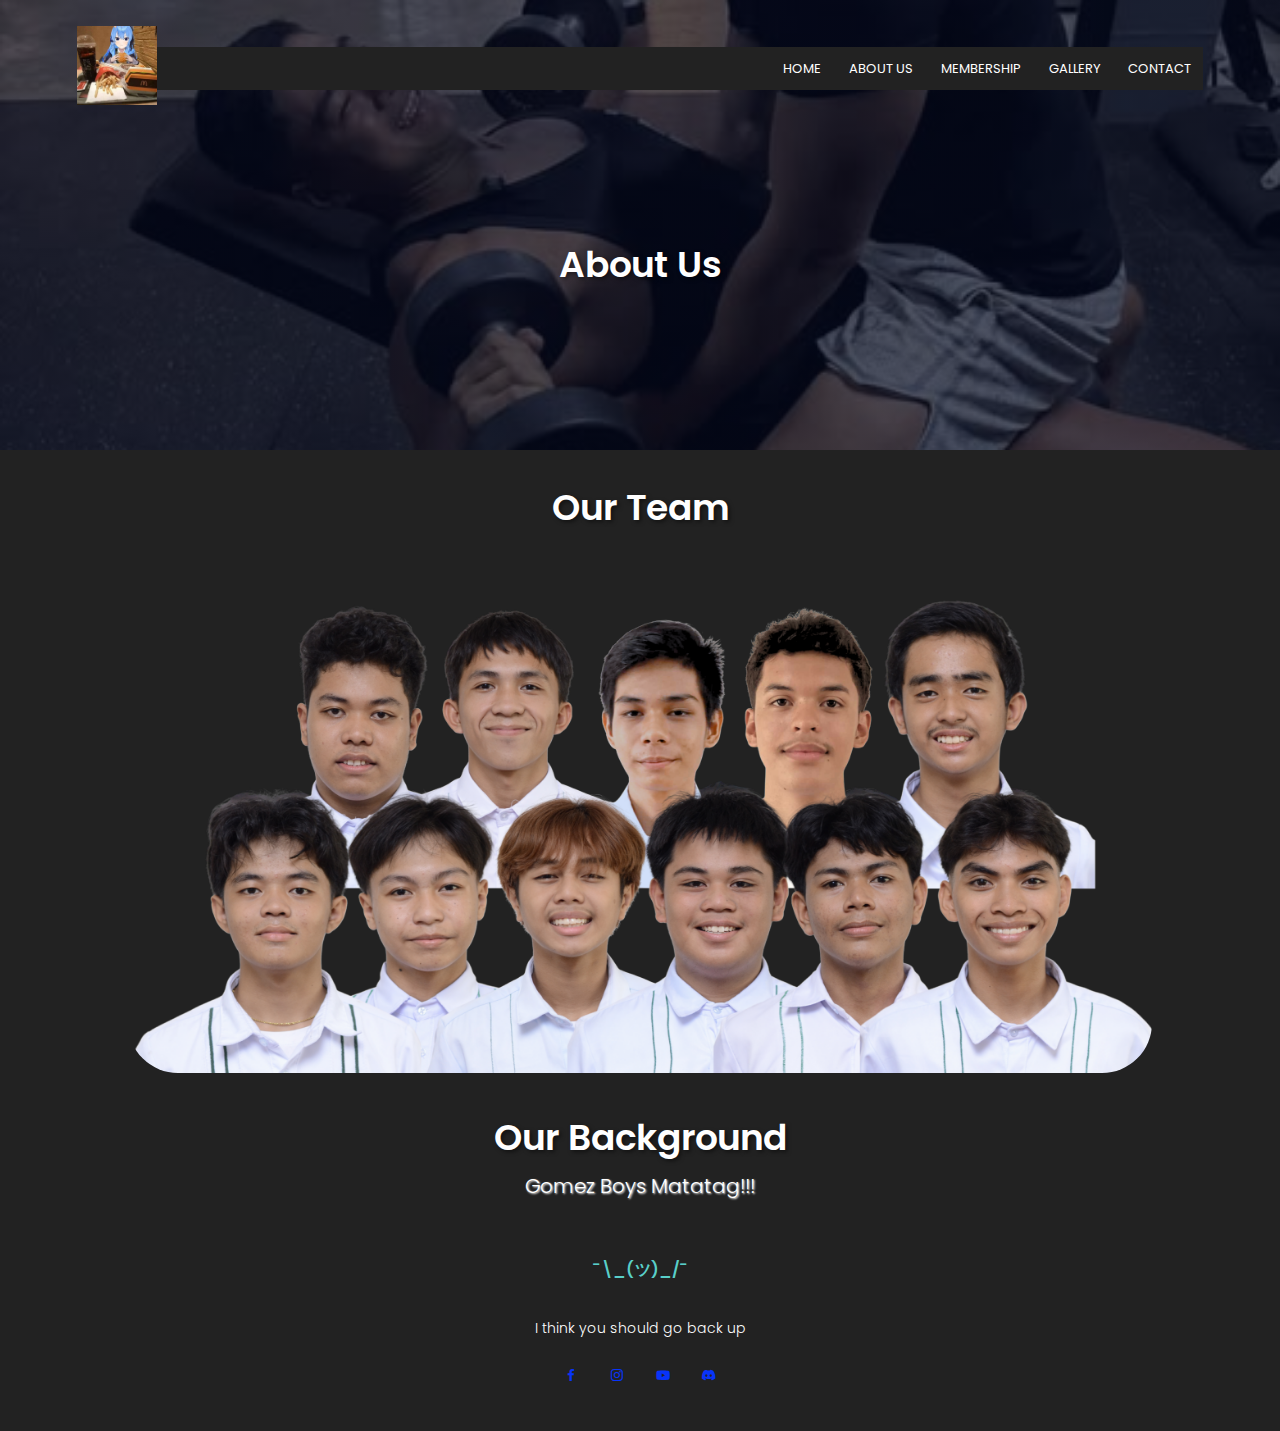
<file: about.html>
<!DOCTYPE html>
<html lang="en">
<head>
    <meta charset="UTF-8">
    <meta name="viewport" content="width=device-width, initial-scale=1.0">
    <title>FITT Life</title>
    <link rel="stylesheet" href="style.css">
    <link rel="preconnect" href="https://fonts.googleapis.com">
    <link rel="preconnect" href="https://fonts.gstatic.com" crossorigin>
    <link href="https://fonts.googleapis.com/css2?family=Poppins:wght@100;200;300;400;600;700&display=swap" rel="stylesheet">
    <link href='https://unpkg.com/boxicons@2.1.4/css/boxicons.min.css' rel='stylesheet'>
</head>
<body>
    <section class="sub-header">
        <nav>
            <a href="index.html"><img src="images/logo.png"></a>
            <div class="nav-links" id="navLinks">
                <i class='bx bx-x' onclick="hideMenu()"></i>
                <ul>
                    <li><a href="index.html">HOME</a></li>
                    <li><a href="about.html">ABOUT US</a></li>
                    <li><a href="membership.html">MEMBERSHIP</a></li>
                    <li><a href="blog.html">GALLERY</a></li>
                    <li><a href="contact.html">CONTACT</a></li>
                </ul>
            </div>
            <i class='bx bx-menu' onclick="showMenu()"></i>
        </nav>
        <h1>About Us</h1>
  </section>
  <!--Team-->
<section class="team">
    <h1>Our Team</h1>
    <div class="row">
        <div class="team-col">
            <img src="images/cert.png">
        </div>
    </div>
</section>
<!--Who?-->
<section class="who">
    <h1>Our Background</h1>
    <p>Gomez Boys Matatag!!!</p>
</section>
<!--Footer-->
<section class="footer">
    <h4>¯\_(ツ)_/¯</h4>
    <p>I think you should go back up</p>
    <div class="icons">
        <a href="https://www.youtube.com/watch?v=xvFZjo5PgG0"><i class='bx bxl-facebook'></i></a>
        <a href="https://www.youtube.com/watch?v=xvFZjo5PgG0"><i class='bx bxl-instagram'></i></a>
        <a href="https://www.youtube.com/watch?v=xvFZjo5PgG0"><i class='bx bxl-youtube'></i></a>
        <a href="https://www.youtube.com/watch?v=xvFZjo5PgG0"><i class='bx bxl-discord-alt'></i></a>
    </div>
</section>
<!--JavaScript-->
<script>
    var navLinks = document.getElementById("navLinks");
    function showMenu(){
        navLinks.style.right = "0";
    }
    function hideMenu(){
        navLinks.style.right = "-200px";
    }
</script>
</body>
</html>
</file>
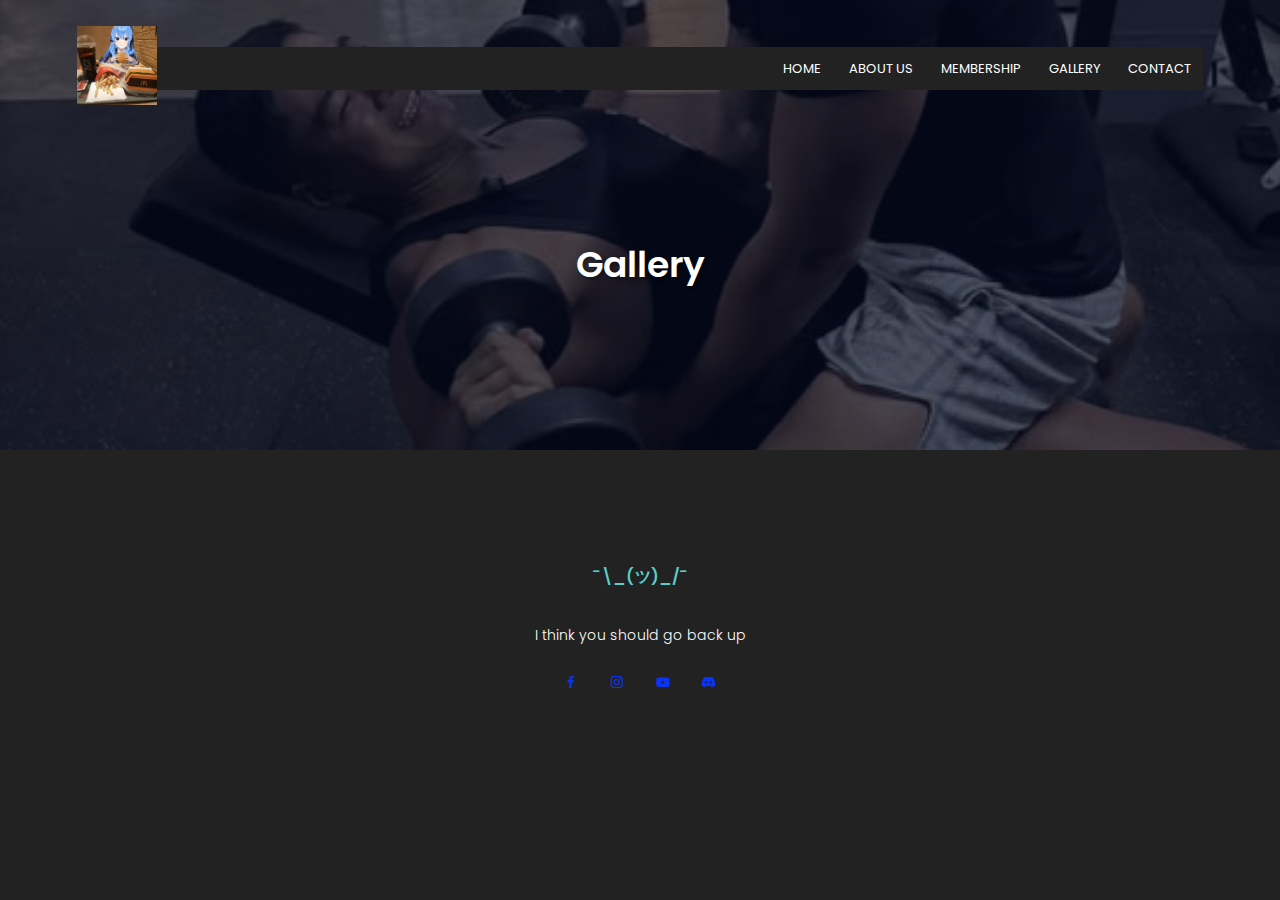
<file: blog.html>
<!DOCTYPE html>
<html lang="en">
<head>
    <meta charset="UTF-8">
    <meta name="viewport" content="width=device-width, initial-scale=1.0">
    <title>FITT Life</title>
    <link rel="stylesheet" href="style.css">
    <link rel="preconnect" href="https://fonts.googleapis.com">
    <link rel="preconnect" href="https://fonts.gstatic.com" crossorigin>
    <link href="https://fonts.googleapis.com/css2?family=Poppins:wght@100;200;300;400;600;700&display=swap" rel="stylesheet">
    <link href='https://unpkg.com/boxicons@2.1.4/css/boxicons.min.css' rel='stylesheet'>
</head>
<body>
    <section class="sub-header">
        <nav>
            <a href="index.html"><img src="images/logo.png"></a>
            <div class="nav-links" id="navLinks">
                <i class='bx bx-x' onclick="hideMenu()"></i>
                <ul>
                    <li><a href="index.html">HOME</a></li>
                    <li><a href="about.html">ABOUT US</a></li>
                    <li><a href="membership.html">MEMBERSHIP</a></li>
                    <li><a href="blog.html">GALLERY</a></li>
                    <li><a href="contact.html">CONTACT</a></li>
                </ul>
            </div>
            <i class='bx bx-menu' onclick="showMenu()"></i>
        </nav>
        <h1>Gallery</h1>
  </section>
<!--Images-->
    <section class="galim">
        <a img="images/cta.gif">
    </section>
<!--Footer-->
<section class="footer">
    <h4>¯\_(ツ)_/¯</h4>
    <p>I think you should go back up</p>
    <div class="icons">
        <a href="https://www.youtube.com/watch?v=xvFZjo5PgG0"><i class='bx bxl-facebook'></i></a>
        <a href="https://www.youtube.com/watch?v=xvFZjo5PgG0"><i class='bx bxl-instagram'></i></a>
        <a href="https://www.youtube.com/watch?v=xvFZjo5PgG0"><i class='bx bxl-youtube'></i></a>
        <a href="https://www.youtube.com/watch?v=xvFZjo5PgG0"><i class='bx bxl-discord-alt'></i></a>
    </div>
</section>
<!--JavaScript-->
<script>
    var navLinks = document.getElementById("navLinks");
    function showMenu(){
        navLinks.style.right = "0";
    }
    function hideMenu(){
        navLinks.style.right = "-200px";
    }
</script>
</body>
</html>
</file>
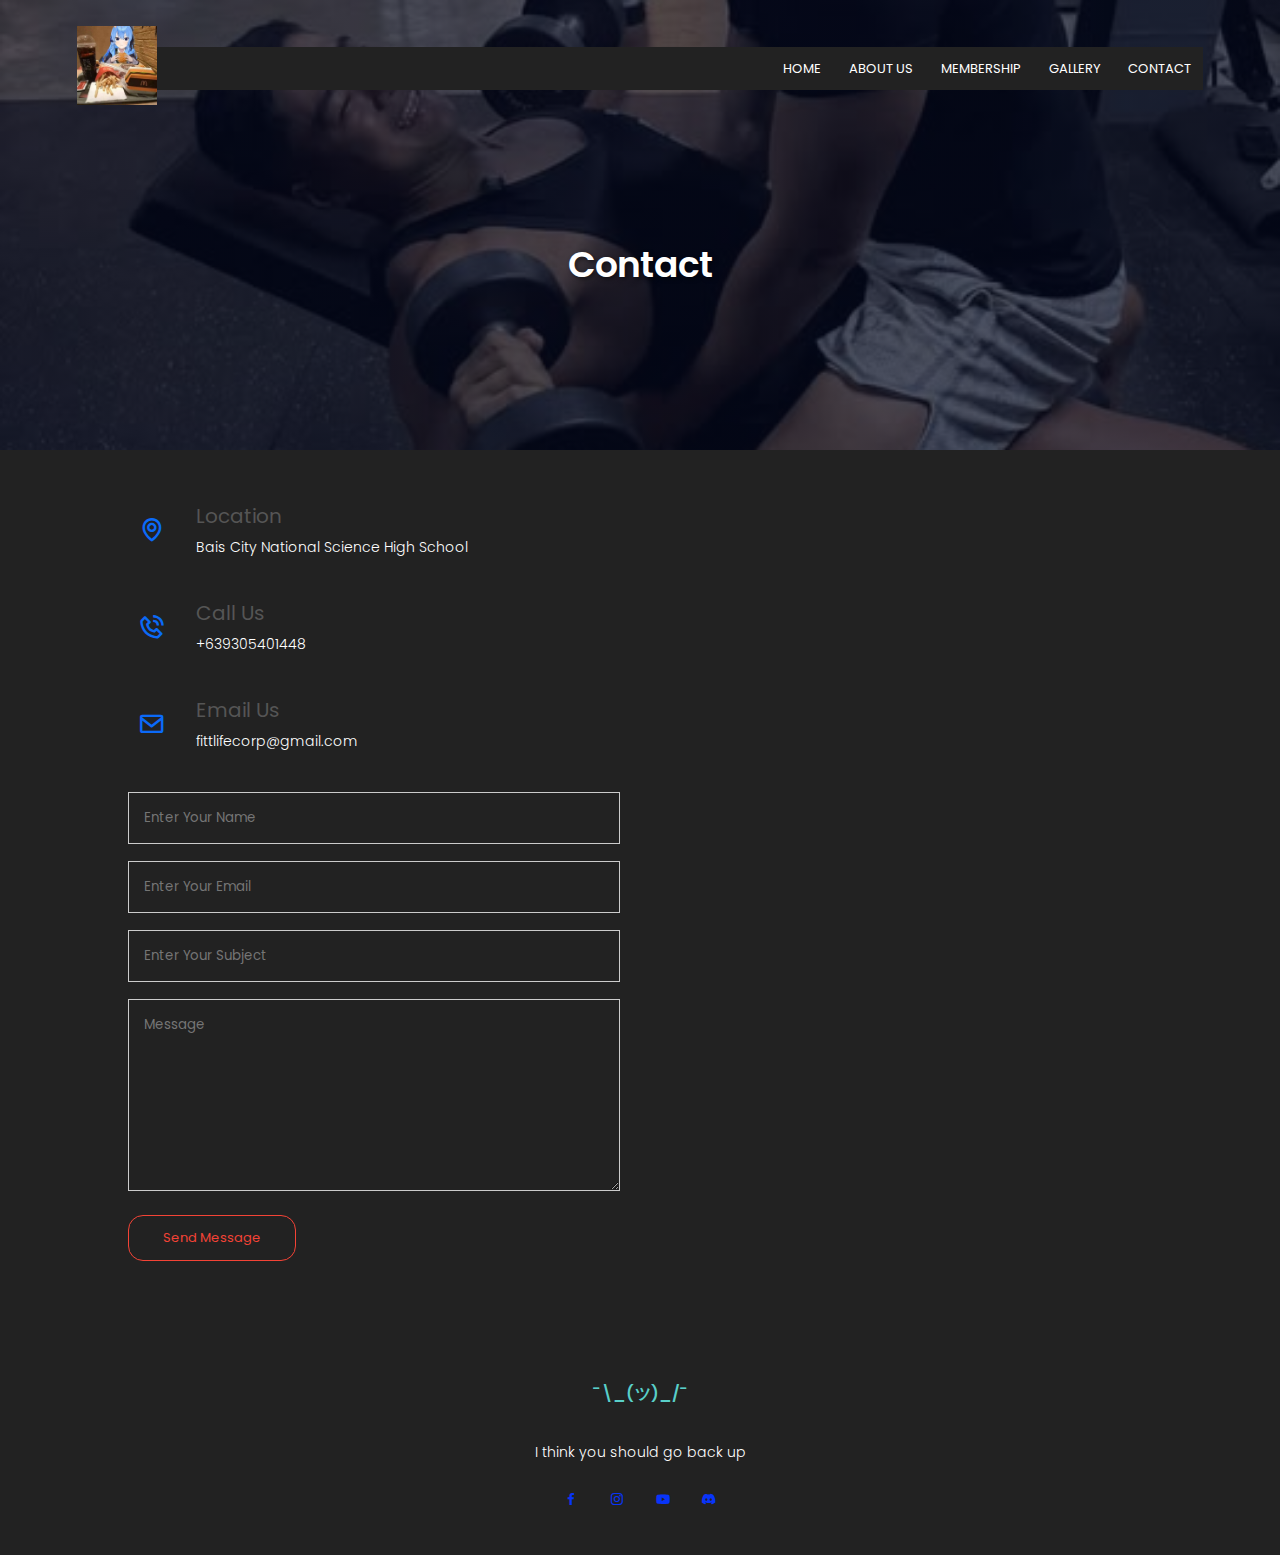
<file: contact.html>
<!DOCTYPE html>
<html lang="en">
<head>
    <meta charset="UTF-8">
    <meta name="viewport" content="width=device-width, initial-scale=1.0">
    <title>FITT Life</title>
    <link rel="stylesheet" href="style.css">
    <link rel="preconnect" href="https://fonts.googleapis.com">
    <link rel="preconnect" href="https://fonts.gstatic.com" crossorigin>
    <link href="https://fonts.googleapis.com/css2?family=Poppins:wght@100;200;300;400;600;700&display=swap" rel="stylesheet">
    <link href='https://unpkg.com/boxicons@2.1.4/css/boxicons.min.css' rel='stylesheet'>
</head>
<body>
    <section class="sub-header">
        <nav>
            <a href="index.html"><img src="images/logo.png"></a>
            <div class="nav-links" id="navLinks">
                <i class='bx bx-x' onclick="hideMenu()"></i>
                <ul>
                    <li><a href="index.html">HOME</a></li>
                    <li><a href="about.html">ABOUT US</a></li>
                    <li><a href="membership.html">MEMBERSHIP</a></li>
                    <li><a href="blog.html">GALLERY</a></li>
                    <li><a href="contact.html">CONTACT</a></li>
                </ul>
            </div>
            <i class='bx bx-menu' onclick="showMenu()"></i>
        </nav>
        <h1>Contact</h1>
  </section>
<!--contact-->
<section class="contact-us">
    <div class="row">
        <div class="contact-col">
            <div>
                <i class='bx bx-map'></i>
                <span>
                    <h5>Location</h5>
                    <p>Bais City National Science High School</p>
                </span>
            </div>
            <div>
                <i class='bx bx-phone-call'></i>
                <span>
                    <h5>Call Us</h5>
                    <p>+639305401448</p>
                </span>
            </div>
            <div>
                <i class='bx bx-envelope'></i>
                <span>
                    <h5>Email Us</h5>
                    <p>fittlifecorp@gmail.com</p>
        </div>
        <div class="contact-col">
            <form action="form_handler.php" method="post">
                <input type="text" name="name" placeholder="Enter Your Name" required>
                <input type="email" name="email" placeholder="Enter Your Email" required>
                <input type="text" name="subject" placeholder="Enter Your Subject" required>
                <textarea rows="8" name="message" placeholder="Message" required></textarea>
                <button type="submit" class="hero-btn red-btn">Send Message</button> 
            </form>
        </div>
    </div>
</section>   
<!--Footer-->
<section class="footer">
    <h4>¯\_(ツ)_/¯</h4>
    <p>I think you should go back up</p>
    <div class="icons">
        <a href="https://www.youtube.com/watch?v=xvFZjo5PgG0"><i class='bx bxl-facebook'></i></a>
        <a href="https://www.youtube.com/watch?v=xvFZjo5PgG0"><i class='bx bxl-instagram'></i></a>
        <a href="https://www.youtube.com/watch?v=xvFZjo5PgG0"><i class='bx bxl-youtube'></i></a>
        <a href="https://www.youtube.com/watch?v=xvFZjo5PgG0"><i class='bx bxl-discord-alt'></i></a>
    </div>
</section>
<!--JavaScript-->
<script>
    var navLinks = document.getElementById("navLinks");
    function showMenu(){
        navLinks.style.right = "0";
    }
    function hideMenu(){
        navLinks.style.right = "-200px";
    }
</script>
</body>
</html>
</file>
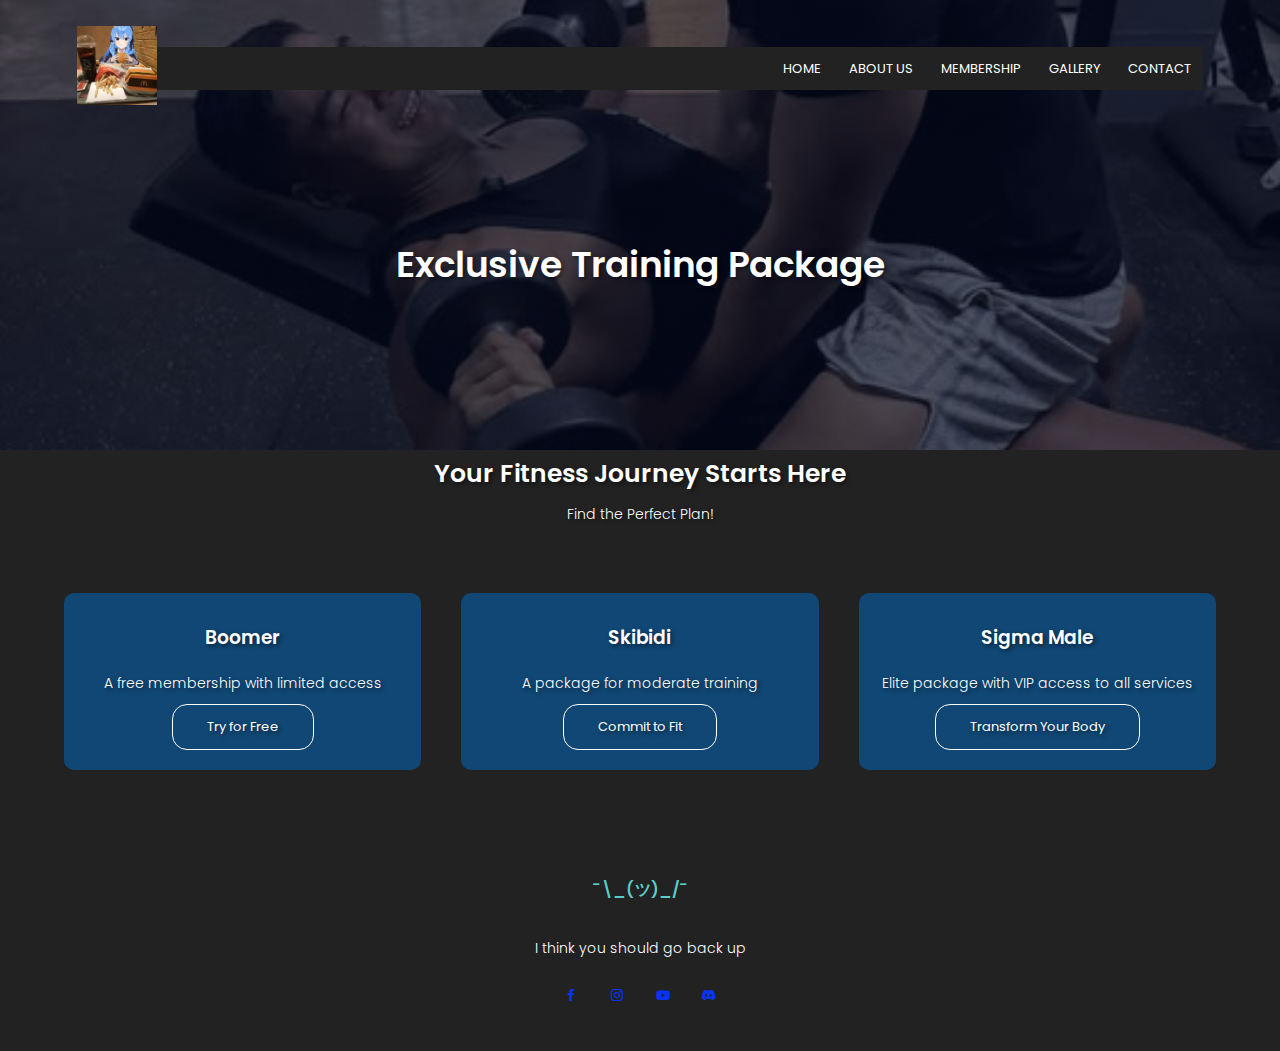
<file: membership.html>
<!DOCTYPE html>
<html lang="en">
<head>
    <meta charset="UTF-8">
    <meta name="viewport" content="width=device-width, initial-scale=1.0">
    <title>FITT Life</title>
    <link rel="stylesheet" href="style.css">
    <link rel="preconnect" href="https://fonts.googleapis.com">
    <link rel="preconnect" href="https://fonts.gstatic.com" crossorigin>
    <link href="https://fonts.googleapis.com/css2?family=Poppins:wght@100;200;300;400;600;700&display=swap" rel="stylesheet">
    <link href='https://unpkg.com/boxicons@2.1.4/css/boxicons.min.css' rel='stylesheet'>
</head>
<body>
    <section class="sub-header">
        <nav>
            <a href="index.html"><img src="images/logo.png"></a>
            <div class="nav-links" id="navLinks">
                <i class='bx bx-x' onclick="hideMenu()"></i>
                <ul>
                    <li><a href="index.html">HOME</a></li>
                    <li><a href="about.html">ABOUT US</a></li>
                    <li><a href="membership.html">MEMBERSHIP</a></li>
                    <li><a href="blog.html">GALLERY</a></li>
                    <li><a href="contact.html">CONTACT</a></li>
                </ul>
            </div>
            <i class='bx bx-menu' onclick="showMenu()"></i>
        </nav>
        <h1>Exclusive Training Package</h1>
  </section>
<!--Memberships-->
<section class="membership">
    <h1>Your Fitness Journey Starts Here</h1>
    <p>Find the Perfect Plan!</p>
    <div class="row">
        <div class="course-col">
            <h3>Boomer</h3>
            <p>A free membership with limited access</p>
            <a href="https://youtu.be/vxTpndcucqU?feature=shared" class="hero-btn">Try for Free</a>
        </div>
        <div class="course-col">
            <h3>Skibidi</h3>
            <p>A package for moderate training</p>
            <a href="https://www.youtube.com/watch?v=xvFZjo5PgG0" class="hero-btn">Commit to Fit</a>
        </div>
        <div class="course-col">
            <h3>Sigma Male</h3>
            <p>Elite package with VIP access to all services</p>
            <a href="https://www.youtube.com/watch?v=xvFZjo5PgG0" class="hero-btn">Transform Your Body</a>
        </div>
    </div>
</section>
<!--Footer-->
<section class="footer">
    <h4>¯\_(ツ)_/¯</h4>
    <p>I think you should go back up</p>
    <div class="icons">
        <a href="https://www.youtube.com/watch?v=xvFZjo5PgG0"><i class='bx bxl-facebook'></i></a>
        <a href="https://www.youtube.com/watch?v=xvFZjo5PgG0"><i class='bx bxl-instagram'></i></a>
        <a href="https://www.youtube.com/watch?v=xvFZjo5PgG0"><i class='bx bxl-youtube'></i></a>
        <a href="https://www.youtube.com/watch?v=xvFZjo5PgG0"><i class='bx bxl-discord-alt'></i></a>
    </div>
</section>
<!--JavaScript-->
<script>
    var navLinks = document.getElementById("navLinks");
    function showMenu(){
        navLinks.style.right = "0";
    }
    function hideMenu(){
        navLinks.style.right = "-200px";
    }
</script>
</body>
</html>
</file>
<file: style.css>
* {
    margin: 0;
    padding: 0;
    font-family: 'Poppins', sans-serif;
    background-color: #222;
}
.header {
    min-height: 100vh;
    width: 100%;
    background-image: linear-gradient(transparent, rgba(0, 0, 0, 0.781)), url(images/homepage.jpeg);
    background-position: center;
    background-size: cover;
}
nav {
    display: flex;
    padding: 2% 6%;
    justify-content: space-between;
    align-items: center;
    border-radius: 20px;
    background: transparent;
}
nav a {
    background-color: transparent !important;
}
nav img {
    width: 80px;
    background-color: transparent;
}
.nav-links {
    flex: 1;
    text-align: right;
    background-color: transparent;
}
.nav-links ul li {
    list-style: none;
    display: inline-block;
    padding: 8px 12px;
    position: relative;
    background-color: transparent;
}
.nav-links ul li a {
    color: #fff;
    text-decoration: none;
    font-size: 13px;
    background-color: transparent;
}
.nav-links ul li::after {
    content: '';
    width: 0%;
    height: 2px;
    background: #00ccff;
    display: block;
    margin: auto;
    transition: 0.5s;
}
.nav-links ul li:hover::after {
    width: 100%;
}
.text-box {
    width: 90%;
    color: #fff;
    position: absolute;
    top: 50%;
    left: 50%;
    transform: translate(-50%, -50%);
    text-align: center;
    background-color: transparent;
}
.text-box h1 {
    font-size: 67px;
    background-color: transparent;
}
.text-box h2 {
    font-size: 30px;
    background-color: transparent;
}
.text-box p {
    margin: 0 0 10px;
    font-size: 20px;
    color: #fff;
    background-color: transparent;
}
.hero-btn {
    display: inline-block;
    text-decoration: none;
    color: #fff;
    border: 1px solid #fff;
    padding: 12px 34px;
    font-size: 13px;
    background: transparent;
    position: relative;
    cursor: pointer;
    border-radius: 15px;
}
.hero-btn:hover {
    border: 1px solid #217e79;
    background: #59cfc9;
    transition: 1s;
}
nav .bx {
    display: none;
}
@media (max-width: 700px) {
    .text-box h1 {
        font-size: 20px;
        background-color: transparent;
    }
    .text-box h2 {
        font-size: 10px;
        background-color: transparent;
    }
    .nav-links ul li {
        display: block;
        background-color: transparent;
    }
    .nav-links {
        position: fixed;
        background: #1458eb;
        height: 100vh;
        width: 200px;
        top: 0;
        right: -200px;
        text-align: left;
        z-index: 2;
        transition: 1s;
        border-top-left-radius: 20px;
        border-bottom-left-radius: 20px;
    }
    nav .bx {
        display: block;
        color: #fff;
        margin: 10px;
        font-size: 22px;
        cursor: pointer;
        background-color: transparent;
    }
    .nav-links ul {
        padding: 30px;
        background-color: transparent;
    }
    .campus p {
        font-size: 1px;
        background-color: transparent;
    }
}
/*--Description--*/
.description {
    text-align: center;
    padding: 50px 0;
    color: #fff;
    text-shadow: 2px 2px 4px rgba(0, 0, 0, 0.5);
}
/*--Campus--*/
.campus {
    width: 80%;
    margin: auto;
    text-align: center;
    padding-top: 10px;
    color: #fff;
    text-shadow: 2px 2px 4px rgba(0, 0, 0, 0.5);
}
.campus p{
    margin-top: 25px;
    font-size: 25px;
    color: #1900ff;
}
@media(max-width: 700px){
    p{
        font-size: 12px;
    }
}
/*--Course--*/
.course{
    width: 80%;
    margin: auto;
    text-align: center;
    padding-top: 100px;
}
h1{
    font-size: 36px;
    font-weight: 600;
}
p{
    color: #ffffff;
    font-size: 14px;
    font-weight: 300;
    line-height: 22px;
    padding: 10px;
}
.row{
    margin-top: 5%;
    display: flex;
    justify-content: space-between;
}
.course-col{
    flex-basis: 31%;
    background: #104774;
    border-radius: 10px;
    margin-bottom: 5%;
    padding: 20px 12px;
    box-sizing: border-box;
    transition: 0.5s;
}
h3{
    text-align: center;
    font-weight: 600;
    margin: 10px 0;
    background-color: transparent;
}
.course-col p{
    text-align: center;
    font-size: 14px;
    background-color: transparent;
}
.course-col:hover{
    box-shadow: 0 0 20px 0 rgba(0,0,0,0.2);
}
.row{
    margin-top: 5%;
    display: flex;
    justify-content: space-between;
}
@media(max-width: 700px){
    .row{
        flex-direction: column;
    }
}
/*--Facilities--*/
.facilities{
    width: 80%;
    margin: auto;
    text-align: center;
    padding-top: 100px;
    color: #fff;
    text-shadow: 2px 2px 4px rgba(0, 0, 0, 0.5);
}
.facilities img{
    width: 80%;
    border-radius: 50px;
}
/*--cta--*/
.cta{
    margin: 100px auto;
    width: 80%;
    background-image: linear-gradient(rgba(0,0,0,0.7),rgba(0,0,0,0.7)),url(images/cta.gif);
    background-position: center;
    background-size: cover;
    border-radius: 10px;
    text-align: center;
    padding: 100px 0;
}
.cta h1{
    color: #fff;
    margin-bottom: 40px;
    padding: 0;
    background:transparent;
}
@media(max-width: 700px){
    .cta h1{
        font-size: 24px;
    }
}
/*--footer--*/
.footer{
    width: 100%;
    text-align: center;
    padding: 30px 0;
}
.footer h4{
    margin-bottom: 25px;
    margin-top: 20px;
    font-weight: 600;
    color: #59cfc9;
}
.icons .bx{
    color: #0834fa;
    margin: 0 13px;
    cursor: pointer;
    padding: 18px 0;
}
/*-------------About Page------------*/
.sub-header{
    height: 50vh;
    width: 100%;
    background-image: linear-gradient(rgba(4,9,30,0.7),rgba(4,9,30,0.7)),url(images/help.png);
    background-position: center;
    background-size: cover;
    text-align: center;
    color: #fff;
}
.sub-header h1{
    margin-top: 100px;
    background-color: transparent;
    color: #fff;
    text-shadow: 2px 2px 4px rgba(0, 0, 0, 0.5);
}
.about-us{
    width: 80%;
    margin: auto;
    padding-top: 80px;
    padding-bottom: 50px;
    background-color: transparent;
    color: #fff;
    text-shadow: 2px 2px 4px rgba(0, 0, 0, 0.5);
}
.about-col{
    flex-basis: 48%;
    padding: 30px 2px;
    background-color: transparent;
    color: #fff;
    text-shadow: 2px 2px 4px rgba(0, 0, 0, 0.5);
}
.about-col img{
    width: 100%;
    border-radius: 10px;
    background-color: transparent;
}
.about-col h1{
    padding-top: 0;
    background-color: transparent;
    color: #fff;
    text-shadow: 2px 2px 4px rgba(0, 0, 0, 0.5);
}
.red-btn{
    border: 1px solid #f44336;
    background: transparent;
    color: #f44336;
}
.red-btn:hover{
    color: #fff;
}
.team{
    width: 100%;
    text-align: center;
    padding: 30px 0;
    background-color: transparent;
    color: #fff;
    text-shadow: 2px 2px 4px rgba(0, 0, 0, 0.5);
}
.team img{
    width: 80%;
    border-radius: 50px;
    background-color: transparent;
}
.who{
    text-align: center;
    background-color: transparent;
    color: #fff;
    text-shadow: 2px 2px 4px rgba(0, 0, 0, 0.5);
}
.who p{
    font-size: 20px;
    color: #fff;
    padding: 10px;
    background-color: transparent;
    text-shadow: 1px 1px 2px #fff;
}
/*--Contact Page--*/
.location {
    width: 80%;
    margin: auto;
    display: flex;
    justify-content: flex-start;
}
.location iframe {
    width: 100%;
    border-radius: 15px;
}
.contact-us{
    width: 80%;
    margin: auto;
}
.contact-col{
    flex-basis: 48%;
    margin-bottom: 30px;
}
.contact-col div{
    display: flex;
    align-items: center;
    margin-bottom: 40px;
}
.contact-col div .bx{
    font-size: 28px;
    color: #0b6af8;
    margin: 10px;
    margin-right: 30px;
}
.contact-col div p{
    padding: 0;
}
.contact-col div h5{
    font-size: 20px;
    margin-bottom: 5px;
    color: #555;
    font-weight: 400;
}
.contact-col input, .contact-col textarea{
    width: 100%;
    padding: 15px;
    margin-bottom: 17px;
    outline: none;
    border: 1px solid #ccc;
    box-sizing: border-box;
}
/*--membership--*/
.membership{
    width: 90%;
    margin: auto;
    padding-top: 5px;
    text-align: center;
    color: #fff;
    text-shadow: 2px 2px 4px rgba(0, 0, 0, 0.5);
    background-color: transparent;
}
.membership h1{
    font-size: 25px;
    background-color: transparent;
}
.galim{
    margin-top: 5%;
    display: flex;
    justify-content: space-between;
    background-color: transparent;
}
.galim img{
    width: 100px;
    border-radius: 15px;
}
</file>
